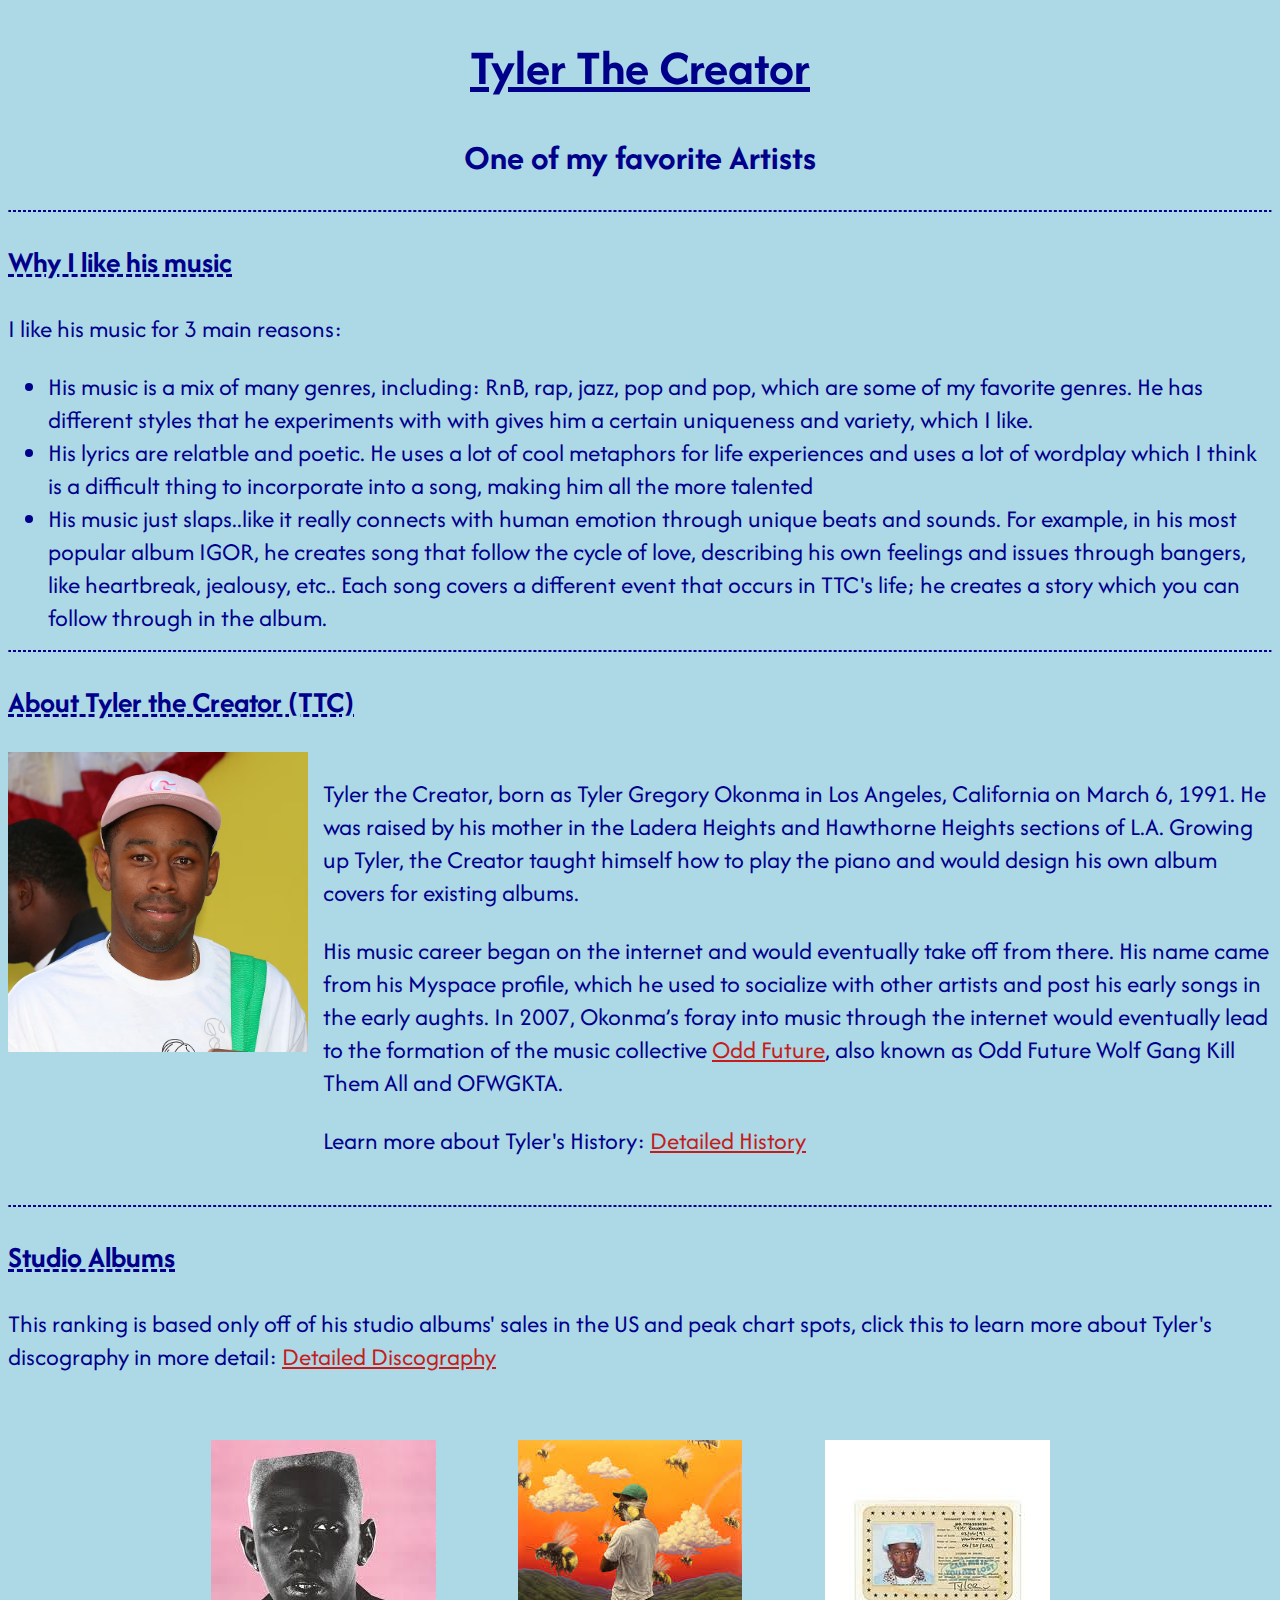
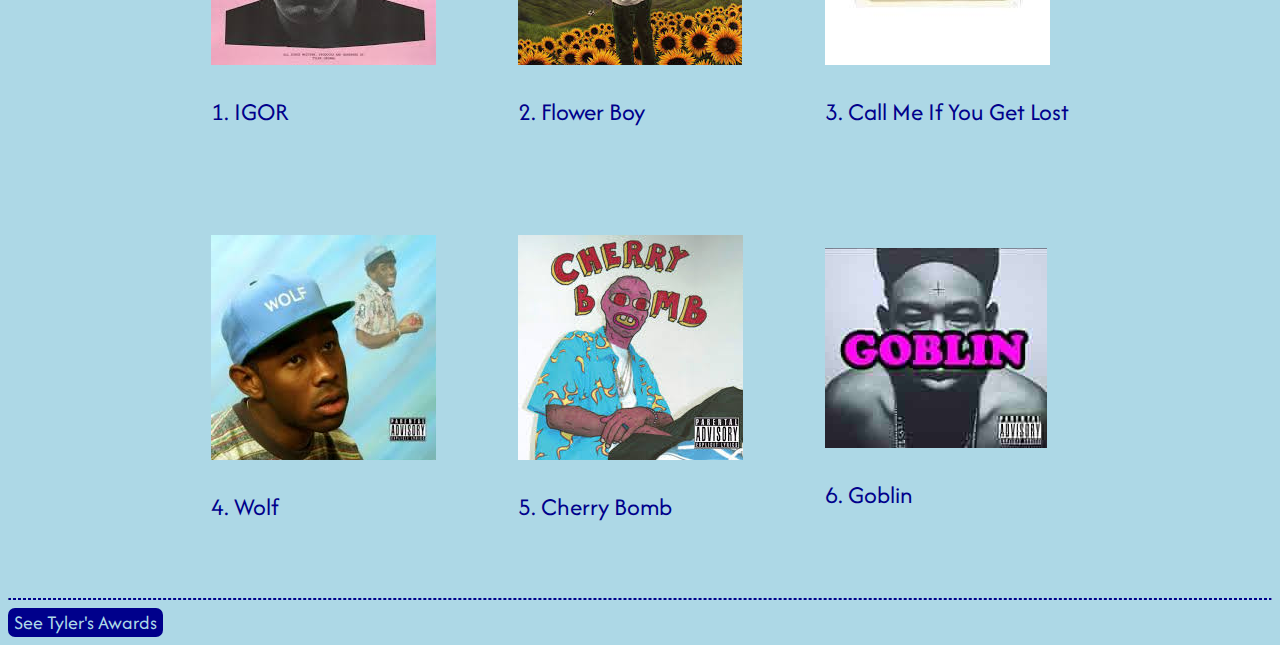
<file: index.html>
<!DOCTYPE html>
<html lang="en">
<head>
    <meta charset="UTF-8">
    <meta name="viewport" content="width=device-width, initial-scale=1.0">
    <link rel="stylesheet" href="./css/style.css">
    <title>Tyler The Creator</title>
</head>
<body>
    <h1>Tyler The Creator</h1>
    <h2 >One of my favorite Artists</h2>

    <hr>

    <h3 >Why I like his music</h3>
    <p >I like his music for 3 main reasons:</p>
    <ul >
        <li>His music is a mix of many genres, including: RnB, rap, jazz, pop and pop, which are some of my favorite genres. He has different styles that he experiments with with gives him a certain uniqueness and variety, which I like.</li>
        <li>His lyrics are relatble and poetic. He uses a lot of cool metaphors for life experiences and uses a lot of wordplay which I think is a difficult thing to incorporate into a song, making him all the more talented</li>
        <li>His music just slaps..like it really connects with human emotion through unique beats and sounds. For example, in his most popular album IGOR, he creates song that follow the cycle of love, describing his own feelings and issues through bangers, like heartbreak, jealousy, etc.. Each song covers a different event that occurs in TTC's life; he creates a story which you can follow through in the album.</li>
    </ul>

    <hr >

    <h3 >About Tyler the Creator (TTC)</h3>
    <div class="about">
        <img id="ttc" src="./images/ttc.avif" alt="tyler the creator portrait">
        <div>
            <p class="text">Tyler the Creator, born as Tyler Gregory Okonma in Los Angeles, California on March 6, 1991. He was raised by his mother in the Ladera Heights and Hawthorne Heights sections of L.A. Growing up Tyler, the Creator taught himself how to play the piano and would design his own album covers for existing albums.</p>
            <p class="text">His music career began on the internet and would eventually take off from there. His name came from his Myspace profile, which he used to socialize with other artists and post his early songs in the early aughts. In 2007, Okonma’s foray into music through the internet would eventually lead to the formation of the music collective <a href="https://en.wikipedia.org/wiki/Odd_Future">Odd Future</a>, also known as Odd Future Wolf Gang Kill Them All and OFWGKTA.</p>
            <p class="text">Learn more about Tyler's History: <a href="./html/history.html">Detailed History</a></p>
        </div>
    </div>

    <hr >


    <h3 >Studio Albums</h3>
    <p >This ranking is based only off of his studio albums' sales in the US and peak chart spots, click this to learn more about Tyler's discography in more detail: <a href="https://en.wikipedia.org/wiki/Tyler,_the_Creator_discography">Detailed Discography</a>
        <table></p>
        <tr>
            <td>
                <img src="./images/igor.jpeg" alt="igor album cover">
                <p >1. IGOR</p>
            </td>
            <td>
                <img src="./images/flowerboy.jpeg" alt="flower boy album cover">
                <p >2. Flower Boy</p>
            </td>
            <td>
                <img src="./images/cmiygl.jpeg" alt="call me if you get lost album cover">
                <p >3. Call Me If You Get Lost</p>
            </td>
        </tr>
        <tr>
            <td>
                <img src="./images/wolf.jpeg" alt="wolf album cover">
                <p >4. Wolf</p>
            </td>
            <td>
                <img src="./images/cherrybomb.jpeg" alt="cherry bomb album cover">
                <p >5. Cherry Bomb</p>
            </td>
            <td>
                <img src="./images/goblin.jpeg" alt="goblin album cover">
                <p >6. Goblin</p>
            </td>
        </tr>
    </table>

    <hr >

    <p id="scroll">Scroll to see List</p>
    <button type="button" onclick="showList()" id="see-awards"> See Tyler's Awards</button>
    <button type="button" onclick="hideList()" id="hide-awards"> Hide Tyler's Awards</button>

    <ol id="awards">
        <li>BET Hip Hop Awards - 2019 Album of the Year, Call Me If You Get Lost</li>
        <li>BET Hip Hop Awards - 2019 Cultural Influence Awards</li>
        <li>BET Hip Hop Awards - 2021 Best Live Performer</li>
        <li>Brit Awards - 2020 International Malo Solo Artist</li>
        <li>Grammy Awards - 2020 Best Rap Album, IGOR</li>
        <li>Grammy Awards - 2022 Best Rap Album, Call Me If You Get Lost</li>
        <li>MTV Video Music Awards - 2011 Best New Artist, "Yonkers"</li>
        <li>MTV2 Sucker Free Awards - 2011 Rookie of the Year</li>
        <li>MTV2 Sucker Free Awards - 2011 Must Follow Artist</li>
        <li>UK Music Video Awards - 2022 Best Hip Hop/Grime/Rap Video – International, "Cash in Cash Out"</li>
        <li>UK Music Video Awards - 2022 Best Visual Effects in a Video, "Cash in Cash Out"</li>
        <li>UK Music Video Awards - 2022 Best Animation in a Video, "Cash in Cash Out"</li>
        <li>UK Music Video Awards - 2022 Video of the Year, "Cash in Cash Out"</li>
        <li>Wall Street Journal Innovator Awards - 2019 Music Innovator of the Year</li>
    </ol>

    <script src="./javascript/script.js"></script>
</body>

</html>
</file>
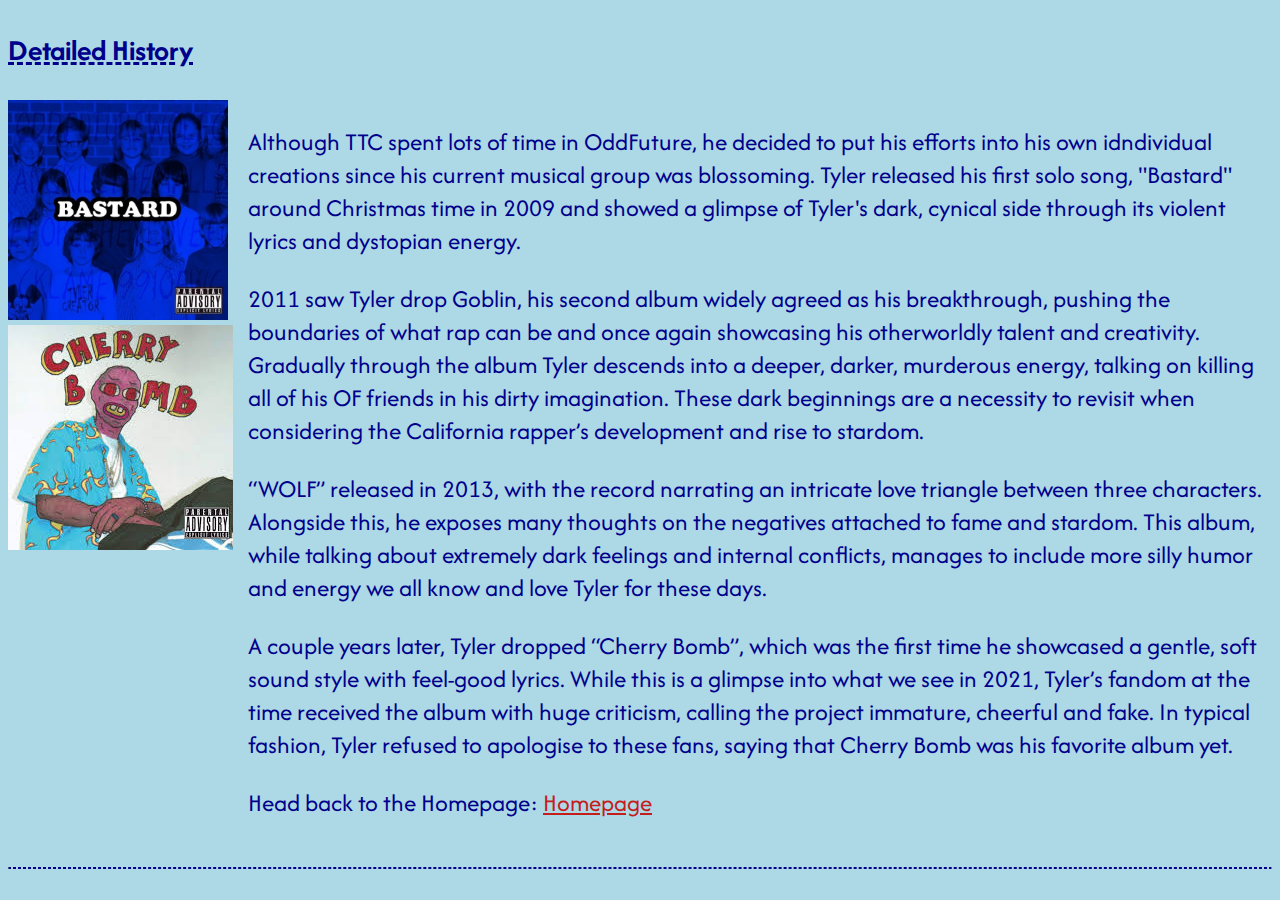
<file: html/history.html>
<!DOCTYPE html>
<html lang="en">
<head>
    <meta charset="UTF-8">
    <meta name="viewport" content="width=device-width, initial-scale=1.0">
    <link rel="stylesheet" href="../css/style.css">
    <title>History</title>
</head>
<body>
    <h3>Detailed History</h3>
    <div class="about">
        <div>
            <img src="../images/bastard.jpg" width="220px" height="220px" alt="tyler the creator portrait">
            <img src="../images/cherrybomb.jpeg" alt="">
        </div>
        <div>
            <p class="text">Although TTC spent lots of time in OddFuture, he decided to put his efforts into his own idndividual creations since his current musical group was blossoming. Tyler released his first solo song, "Bastard" around Christmas time in 2009 and showed a glimpse of Tyler's dark, cynical side through its violent lyrics and dystopian energy.</p>
            <p class="text">2011 saw Tyler drop Goblin, his second album widely agreed as his breakthrough, pushing the boundaries of what rap can be and once again showcasing his otherworldly talent and creativity. Gradually through the album Tyler descends into a deeper, darker, murderous energy, talking on killing all of his OF friends in his dirty imagination. These dark beginnings are a necessity to revisit when considering the California rapper’s development and rise to stardom. </p>
            <p class="text">“WOLF” released in 2013, with the record narrating an intricate love triangle between three characters. Alongside this, he exposes many thoughts on the negatives attached to fame and stardom. This album, while talking about extremely dark feelings and internal conflicts, manages to include more silly humor and energy we all know and love Tyler for these days. </p>
            <p class="text">A couple years later, Tyler dropped “Cherry Bomb”, which was the first time he showcased a gentle, soft sound style with feel-good lyrics. While this is a glimpse into what we see in 2021, Tyler’s fandom at the time received the album with huge criticism, calling the project immature, cheerful and fake. In typical fashion, Tyler refused to apologise to these fans, saying that Cherry Bomb was his favorite album yet. </p>
            <p class="text">Head back to the Homepage: <a href="../index.html">Homepage</a></p>
        </div>
    </div>

    

    <hr style="border-top: 1px dashed darkblue; border-bottom: 1px dashed darkblue;">
    <script src="../javascript/script.js"></script>
</body>
</html>
</file>
<file: css/style.css>
@import url('https://fonts.googleapis.com/css2?family=Afacad+Flux:wght@100..1000&family=Caveat:wght@400..700&display=swap');

body {
  background-color: #ADD8E6;
  font-family: "Afacad Flux";
}

h1 {
  text-decoration: underline;
  font-size: 50px;
}

h1, h2, h3, p, ul {
  color: darkblue;
}

h2 {
  font-size: 35px;
}

h1, h2 {
  text-align: center;
}

h3 {
  font-size: 30px;
  text-decoration: underline dashed;
}

hr {
  border-top: 1px dashed darkblue; 
  border-bottom: 1px dashed darkblue;
}

p, li {
  font-size: 25px;
  color: darkblue;
}

ol, #hide-awards {
  display: none;
}

.about {
  display: flex; 
  padding-bottom: 15px;
}


a {
  color: rgb(197, 28, 28);
}

a:hover {
  color: darkblue;
}

a:visited {
  color: purple;
}

.text {
  padding-left: 15px;
}

table {
  display: flex;
  justify-content: center;
}

td {
  padding: 40px;
}

#ttc {
  height: 300px;
  width: 300px
}

button {
  background-color: darkblue;
  border: none;
  border-radius: 7px;
  color: #ADD8E6;
  font-family: "Afacad Flux";
  font-size: 20px;
}

#scroll {
  display: none;
  padding-left: 20px;
}
</file>
